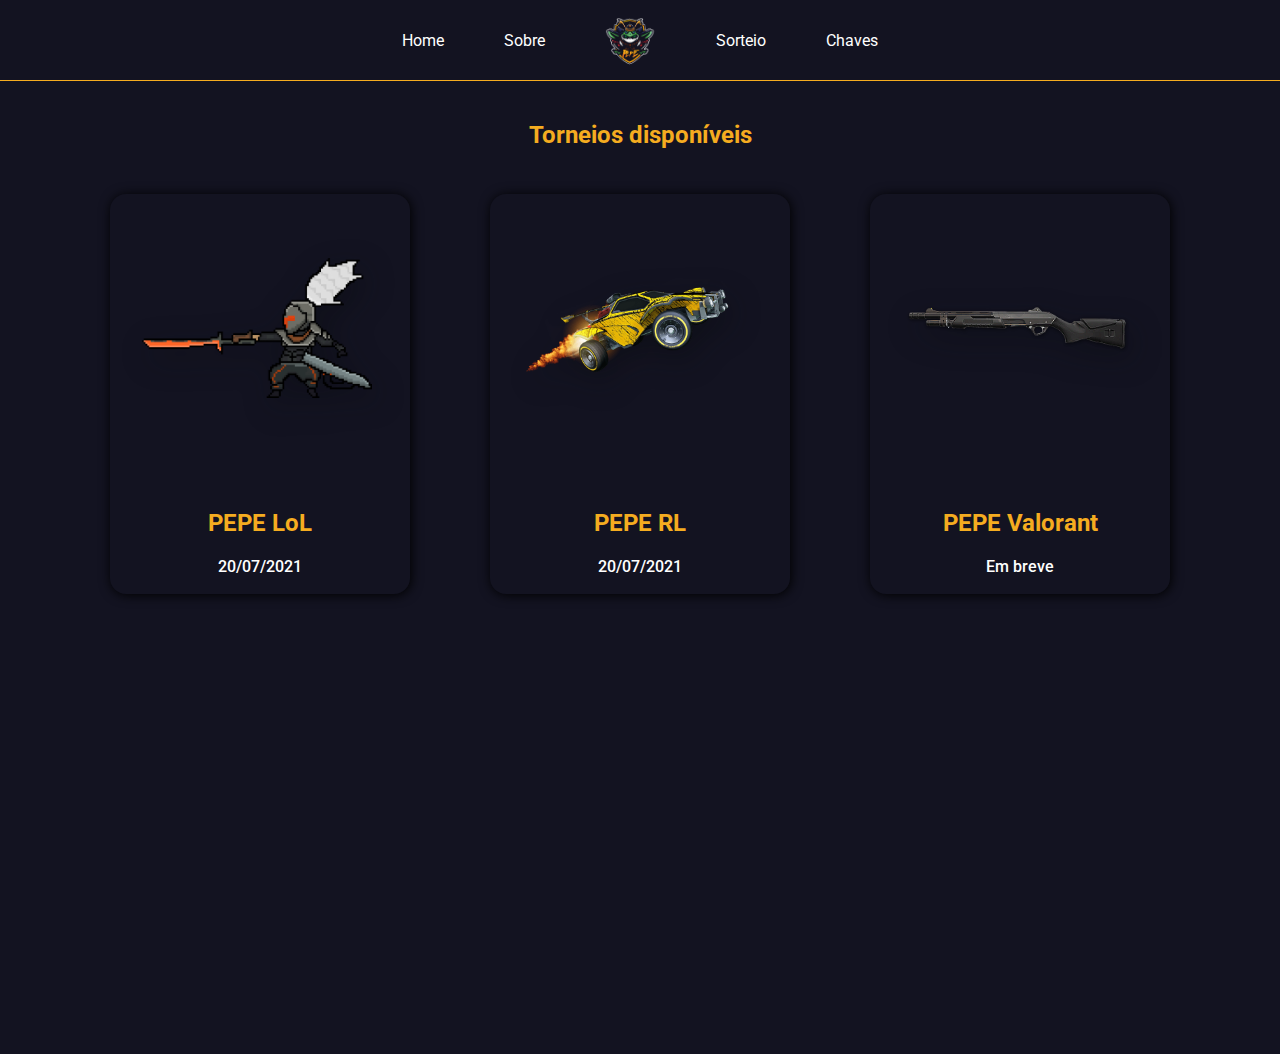
<file: pages/index.html>
<!DOCTYPE html>
<html lang="en">

<head>
  <meta charset="UTF-8">
  <meta http-equiv="X-UA-Compatible" content="IE=edge">
  <meta name="viewport" content="width=device-width, initial-scale=1.0">
  <link rel="stylesheet" href="../styles/style.css">
  <link rel="shortcut icon" href="../assets/Pepe.png" type="image/x-icon">
  <link href="https://fonts.googleapis.com/css2?family=Poppins:wght@400;700&family=Roboto:wght@400;500&display=swap"
    rel="stylesheet">

  <title>PEPE Champions</title>
</head>

<body>

  <header>
    <a href="">Home</a>
    <a href="">Sobre</a>
    <img class="img_logo" src="../assets/logo.png" alt="">
    <a href="">Sorteio</a>
    <a href="">Chaves</a>
  </header>

  <section class="cards">

    <h1>Torneios disponíveis</h1>

    <div class="container">

      <div class="card">
        <img src="../assets/roject-yasuo-png-league-of-legends-yasuo-pixel-art-11563134066sprnvpitom.png" alt="" class="card__img">

        <div class="card__data">
          <h1 class="card__title">PEPE LoL</h1>
          <span class="card__day">20/07/2021</span>
          <p class="card__description">PEPE Lol Championship é um torneio de League of Legends 1 contra 1.</p>
          <a href="#" class="card__button">Inscrever-se</a>
        </div>

      </div>

      <div class="card">
        <img src="../assets/rocket.png" alt="" class="card__img">

        <div class="card__data">
          <h1 class="card__title" id="title__rl">PEPE RL</h1>
          <span class="card__day">20/07/2021</span>
          <p class="card__description">PEPE RL Championship é um torneio de Rocket League 2 contra 2.</p>
          <a href="#" class="card__button">Inscrever-se</a>
        </div>

      </div>

      <div class="card">
        <img src="../assets/valoranty.png" alt="" class="card__img">

        <div class="card__data">
          <h1 class="card__title" id="title__val">PEPE Valorant</h1>
          <span class="card__day" id="day__val">Em breve</span>
          <p class="card__description">PEPE Valorant Championship é um torneio de Valorant 5 contra 5.</p>
          <a href="#" class="card__button" id="button__val">Em breve</a>
        </div>

      </div>

    </div>
  </section>
  


</body>

</html>
</file>
<file: styles/style.css>
*, ::before, ::after {
  margin: 0;
  padding: 0;
  box-sizing: border-box;

}

:root {
  --orange-color: #f5ac20;
  --darkBlue-color: #131321;
  --green-color: #50b75a;
  --white-color: #ffffff;

  --h1-font-size: 1.5rem;
  --h2-font-size: 1.25rem;
  --normal-font-size: 1rem;
  --small-font-size: .875rem;

}

body {
  background: var(--darkBlue-color);
  font-family: 'Roboto', sans-serif;
}

/*------ HEADER ------*/

header {
  background: var(--darkBlue-color);
  padding: 10px;

  justify-content: center;
  display: flex;
  align-items: center;

  border-bottom: 1px solid var(--orange-color);
  position: relative;
}

header a {
  color: white;
  text-decoration: none;
  margin-left: 30px;
  margin-right: 30px;
  
}

header a:hover {
  color: var(--orange-color);
  transition: 0.7s;
}

.img_logo {
  height: 60px;
  margin-left: 30px;
  margin-right: 30px;
}

/*------ CARDS ------*/

.cards {
  max-width: 100%;
  margin: 0 auto;
  display: grid;
  grid-template-columns: 1fr;
}

.cards h1 {
  font-size: 24px;
  text-align: center;
  padding-top: 40px;
  color: var(--orange-color);
}

.cards h1, p {
  margin: 0;
}

.cards a {
  text-decoration: none;
}

img {
  max-width: 100%;
  height: auto;
}

.container {
  height: 100vh;
  display: flex;
  justify-content: center;
  margin-top: 5px;

  background: var(--darkBlue-color);
}

.card {
  width: 300px;
  height: 400px;

  background: var(--darkBlue-color);
  box-shadow: 1px 1px 12px black;

  border-radius: 1rem;
  padding: 4rem 2rem 0;
  color: var(--white-color);
  overflow-y: hidden;
  margin: 40px;
}

.card__img {
  position: absolute;
  width: 230px;
  filter: drop-shadow(5px 10px 15px rgba(8,9,13,.4));
}

.card__data {
  transform: translateY(13.2rem);
  text-align: center;
}

.card__title {
  font-size: var(--h1-font-size);
  color: orange;
  padding-bottom: 1.25rem;
}

.card__day {
  display: inline-block;
  font-size: 16px;
  font-weight: 500;
  padding-bottom: 1.25rem;

}

.card__description {
  font-size: var(--small-font-size);
  text-align: initial;
  margin-bottom: 1.25rem;
  opacity: 0;
}

.card__button {
  display: block;
  width: max-content;
  padding: 1.125rem 2rem;
  background-color: var(--orange-color);
  color: var(--white-color);
  border-radius: .5rem;
  font-weight: 500;
  transition: .2s;
  opacity: 0;
}

.card__button:hover {
  filter: brightness(1.2);
}

.card__img,
.card__data,
.card__title,
.card__day,
.card__description {
  transition: .5s;
}

.card:hover .card__img {
  transform: translate(-1.5rem, -9.5rem) rotate(-20deg);
}

.card:hover .card__data {
  transform: translateY(4.8rem);
}

.card:hover .card__title {
  transform: translateX(-4.2rem);
  margin-bottom: 0;
}

.card:hover .card__day {
  transform: translateX(-4.7rem);
  margin-bottom: 0;
}

.card:hover .card__description,
.card:hover .card__button {
  transition-delay: .2s;
  opacity: 1;
}

#button__val {
  background-color: gray;
  filter: brightness(1);
}

.card:hover #title__rl {
  transform: translateX(-4.5rem);
}

.card:hover #title__val {
  transform: translateX(-2.7rem);
}

.card:hover #day__val {
  transform: translateX(-5.35rem);
}
</file>
